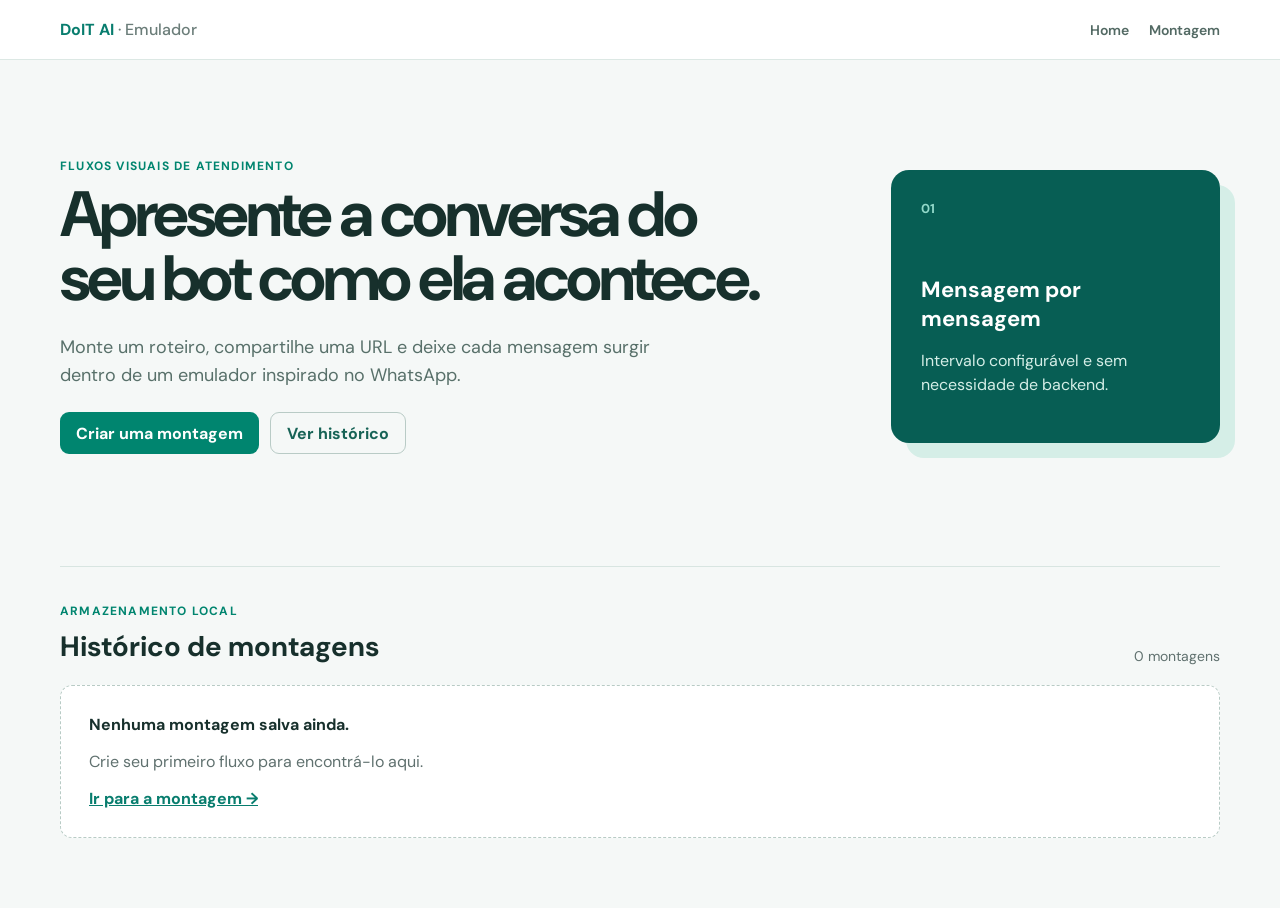
<file: index.html>
<!doctype html>
<html lang="pt-BR">
	<head>
		<meta charset="utf-8" />
		<meta name="viewport" content="width=device-width, initial-scale=1" />
		<meta name="text-scale" content="scale" />
		<link href="./_app/immutable/entry/start.DDHpzyag.js" rel="modulepreload">
		<link href="./_app/immutable/chunks/CJiAZaMF.js" rel="modulepreload">
		<link href="./_app/immutable/chunks/C7JF5p-E.js" rel="modulepreload">
		<link href="./_app/immutable/entry/app.DXl0p1dk.js" rel="modulepreload">
		<link href="./_app/immutable/chunks/xihTtKlq.js" rel="modulepreload">
		<link href="./_app/immutable/nodes/0.BCpzBcHv.js" rel="modulepreload">
		<link href="./_app/immutable/nodes/2.DpR984qJ.js" rel="modulepreload">
		<link href="./_app/immutable/chunks/DVZTTm5j.js" rel="modulepreload">
		<!--12qhfyh--><link rel="icon" href="data:image/svg+xml,%3csvg%20xmlns='http://www.w3.org/2000/svg'%20width='107'%20height='128'%20viewBox='0%200%20107%20128'%3e%3ctitle%3esvelte-logo%3c/title%3e%3cpath%20d='M94.157%2022.819c-10.4-14.885-30.94-19.297-45.792-9.835L22.282%2029.608A29.92%2029.92%200%200%200%208.764%2049.65a31.5%2031.5%200%200%200%203.108%2020.231%2030%2030%200%200%200-4.477%2011.183%2031.9%2031.9%200%200%200%205.448%2024.116c10.402%2014.887%2030.942%2019.297%2045.791%209.835l26.083-16.624A29.92%2029.92%200%200%200%2098.235%2078.35a31.53%2031.53%200%200%200-3.105-20.232%2030%2030%200%200%200%204.474-11.182%2031.88%2031.88%200%200%200-5.447-24.116'%20style='fill:%23ff3e00'/%3e%3cpath%20d='M45.817%20106.582a20.72%2020.72%200%200%201-22.237-8.243%2019.17%2019.17%200%200%201-3.277-14.503%2018%2018%200%200%201%20.624-2.435l.49-1.498%201.337.981a33.6%2033.6%200%200%200%2010.203%205.098l.97.294-.09.968a5.85%205.85%200%200%200%201.052%203.878%206.24%206.24%200%200%200%206.695%202.485%205.8%205.8%200%200%200%201.603-.704L69.27%2076.28a5.43%205.43%200%200%200%202.45-3.631%205.8%205.8%200%200%200-.987-4.371%206.24%206.24%200%200%200-6.698-2.487%205.7%205.7%200%200%200-1.6.704l-9.953%206.345a19%2019%200%200%201-5.296%202.326%2020.72%2020.72%200%200%201-22.237-8.243%2019.17%2019.17%200%200%201-3.277-14.502%2017.99%2017.99%200%200%201%208.13-12.052l26.081-16.623a19%2019%200%200%201%205.3-2.329%2020.72%2020.72%200%200%201%2022.237%208.243%2019.17%2019.17%200%200%201%203.277%2014.503%2018%2018%200%200%201-.624%202.435l-.49%201.498-1.337-.98a33.6%2033.6%200%200%200-10.203-5.1l-.97-.294.09-.968a5.86%205.86%200%200%200-1.052-3.878%206.24%206.24%200%200%200-6.696-2.485%205.8%205.8%200%200%200-1.602.704L37.73%2051.72a5.42%205.42%200%200%200-2.449%203.63%205.79%205.79%200%200%200%20.986%204.372%206.24%206.24%200%200%200%206.698%202.486%205.8%205.8%200%200%200%201.602-.704l9.952-6.342a19%2019%200%200%201%205.295-2.328%2020.72%2020.72%200%200%201%2022.237%208.242%2019.17%2019.17%200%200%201%203.277%2014.503%2018%2018%200%200%201-8.13%2012.053l-26.081%2016.622a19%2019%200%200%201-5.3%202.328'%20style='fill:%23fff'/%3e%3c/svg%3e"/> <meta name="description" content="Monte e apresente fluxos de atendimento em uma conversa visual."/><!----><!--1uha8ag--><!----><title>Home · Emulador WhatsApp</title>
		<link href="./_app/immutable/assets/0.lMu-Uh3k.css" rel="stylesheet">
		<link href="./_app/immutable/assets/2.Cvhc57wl.css" rel="stylesheet">
	</head>
	<body data-sveltekit-preload-data="hover">
		<div style="display: contents"><!--[--><!--[0--><!--[--><nav aria-label="Navegação principal" class="svelte-12qhfyh"><a class="brand svelte-12qhfyh" href=".">DoIT AI <span class="svelte-12qhfyh">· Emulador</span></a><div class="svelte-12qhfyh"><a href="." class="svelte-12qhfyh">Home</a><a href="./montagem" class="svelte-12qhfyh">Montagem</a></div></nav> <!--[--><main class="page"><section class="hero svelte-1uha8ag"><div><p class="eyebrow">Fluxos visuais de atendimento</p><h1 class="svelte-1uha8ag">Apresente a conversa do seu bot como ela acontece.</h1><p class="lead svelte-1uha8ag">Monte um roteiro, compartilhe uma URL e deixe cada mensagem surgir dentro de um emulador inspirado no WhatsApp.</p><div class="cta svelte-1uha8ag"><a class="button" href="./montagem">Criar uma montagem</a><a class="button secondary" href="#historico">Ver histórico</a></div></div><div class="preview-card svelte-1uha8ag"><span class="svelte-1uha8ag">01</span><strong class="svelte-1uha8ag">Mensagem por mensagem</strong><p class="svelte-1uha8ag">Intervalo configurável e sem necessidade de backend.</p></div></section><section id="historico" class="history svelte-1uha8ag"><div class="section-heading svelte-1uha8ag"><div><p class="eyebrow">Armazenamento local</p><h2 class="svelte-1uha8ag">Histórico de montagens</h2></div><span class="svelte-1uha8ag">0 montagens</span></div><!--[0--><div class="empty svelte-1uha8ag"><strong>Nenhuma montagem salva ainda.</strong><p class="svelte-1uha8ag">Crie seu primeiro fluxo para encontrá-lo aqui.</p><a href="./montagem" class="svelte-1uha8ag">Ir para a montagem →</a></div><!--]--></section></main><!--]--><!----><!--]--><!--]--> <!--[-1--><!--]--><!--]-->
			
			<script>
				{
					__sveltekit_nnsgj = {
						base: new URL(".", location).pathname.slice(0, -1),
						assets: "/wpp"
					};

					const element = document.currentScript.parentElement;

					Promise.all([
						import("./_app/immutable/entry/start.DDHpzyag.js"),
						import("./_app/immutable/entry/app.DXl0p1dk.js")
					]).then(([kit, app]) => {
						kit.start(app, element, {
							node_ids: [0, 2],
							data: [null,null],
							form: null,
							error: null
						});
					});
				}
			</script>
		</div>
	</body>
</html>
</file>
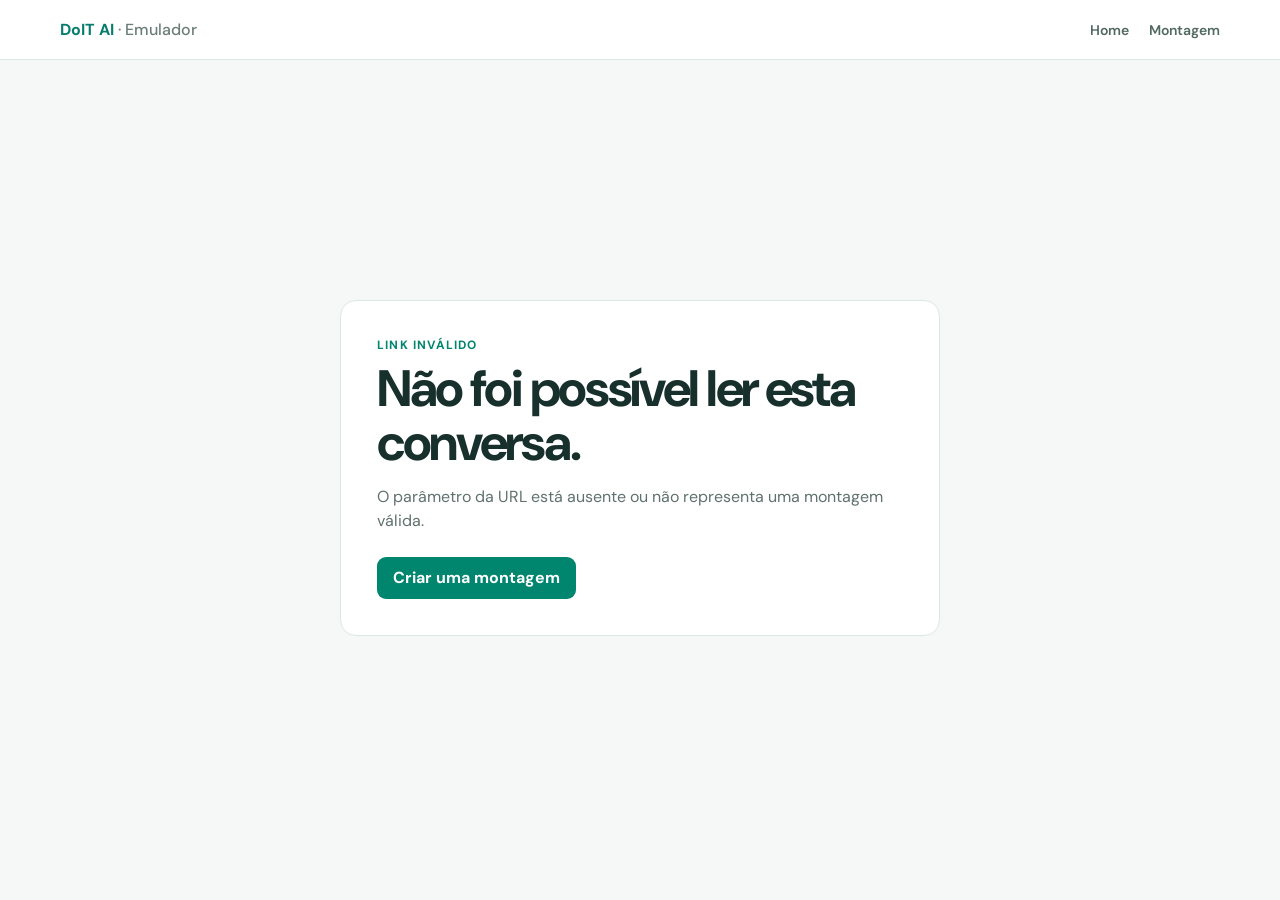
<file: visualizacao/index.html>
<!doctype html>
<html lang="pt-BR">
	<head>
		<meta charset="utf-8" />
		<meta name="viewport" content="width=device-width, initial-scale=1" />
		<meta name="text-scale" content="scale" />
		<link href="../_app/immutable/entry/start.DDHpzyag.js" rel="modulepreload">
		<link href="../_app/immutable/chunks/CJiAZaMF.js" rel="modulepreload">
		<link href="../_app/immutable/chunks/C7JF5p-E.js" rel="modulepreload">
		<link href="../_app/immutable/entry/app.DXl0p1dk.js" rel="modulepreload">
		<link href="../_app/immutable/chunks/xihTtKlq.js" rel="modulepreload">
		<link href="../_app/immutable/nodes/0.BCpzBcHv.js" rel="modulepreload">
		<link href="../_app/immutable/nodes/4.B-815Ekj.js" rel="modulepreload">
		<link href="../_app/immutable/chunks/BwSRQE6K.js" rel="modulepreload">
		<link href="../_app/immutable/chunks/DVZTTm5j.js" rel="modulepreload">
		<link href="../_app/immutable/chunks/BtOD6ADf.js" rel="modulepreload">
		<!--12qhfyh--><link rel="icon" href="data:image/svg+xml,%3csvg%20xmlns='http://www.w3.org/2000/svg'%20width='107'%20height='128'%20viewBox='0%200%20107%20128'%3e%3ctitle%3esvelte-logo%3c/title%3e%3cpath%20d='M94.157%2022.819c-10.4-14.885-30.94-19.297-45.792-9.835L22.282%2029.608A29.92%2029.92%200%200%200%208.764%2049.65a31.5%2031.5%200%200%200%203.108%2020.231%2030%2030%200%200%200-4.477%2011.183%2031.9%2031.9%200%200%200%205.448%2024.116c10.402%2014.887%2030.942%2019.297%2045.791%209.835l26.083-16.624A29.92%2029.92%200%200%200%2098.235%2078.35a31.53%2031.53%200%200%200-3.105-20.232%2030%2030%200%200%200%204.474-11.182%2031.88%2031.88%200%200%200-5.447-24.116'%20style='fill:%23ff3e00'/%3e%3cpath%20d='M45.817%20106.582a20.72%2020.72%200%200%201-22.237-8.243%2019.17%2019.17%200%200%201-3.277-14.503%2018%2018%200%200%201%20.624-2.435l.49-1.498%201.337.981a33.6%2033.6%200%200%200%2010.203%205.098l.97.294-.09.968a5.85%205.85%200%200%200%201.052%203.878%206.24%206.24%200%200%200%206.695%202.485%205.8%205.8%200%200%200%201.603-.704L69.27%2076.28a5.43%205.43%200%200%200%202.45-3.631%205.8%205.8%200%200%200-.987-4.371%206.24%206.24%200%200%200-6.698-2.487%205.7%205.7%200%200%200-1.6.704l-9.953%206.345a19%2019%200%200%201-5.296%202.326%2020.72%2020.72%200%200%201-22.237-8.243%2019.17%2019.17%200%200%201-3.277-14.502%2017.99%2017.99%200%200%201%208.13-12.052l26.081-16.623a19%2019%200%200%201%205.3-2.329%2020.72%2020.72%200%200%201%2022.237%208.243%2019.17%2019.17%200%200%201%203.277%2014.503%2018%2018%200%200%201-.624%202.435l-.49%201.498-1.337-.98a33.6%2033.6%200%200%200-10.203-5.1l-.97-.294.09-.968a5.86%205.86%200%200%200-1.052-3.878%206.24%206.24%200%200%200-6.696-2.485%205.8%205.8%200%200%200-1.602.704L37.73%2051.72a5.42%205.42%200%200%200-2.449%203.63%205.79%205.79%200%200%200%20.986%204.372%206.24%206.24%200%200%200%206.698%202.486%205.8%205.8%200%200%200%201.602-.704l9.952-6.342a19%2019%200%200%201%205.295-2.328%2020.72%2020.72%200%200%201%2022.237%208.242%2019.17%2019.17%200%200%201%203.277%2014.503%2018%2018%200%200%201-8.13%2012.053l-26.081%2016.622a19%2019%200%200%201-5.3%202.328'%20style='fill:%23fff'/%3e%3c/svg%3e"/> <meta name="description" content="Monte e apresente fluxos de atendimento em uma conversa visual."/><!----><!--1abqjuo--><!----><title>Visualização · Emulador WhatsApp</title>
		<link href="../_app/immutable/assets/0.lMu-Uh3k.css" rel="stylesheet">
		<link href="../_app/immutable/assets/ConversationPhone.CgrLCz0s.css" rel="stylesheet">
		<link href="../_app/immutable/assets/4.C9pRucs2.css" rel="stylesheet">
	</head>
	<body data-sveltekit-preload-data="hover">
		<div style="display: contents"><!--[--><!--[0--><!--[--><nav aria-label="Navegação principal" class="svelte-12qhfyh"><a class="brand svelte-12qhfyh" href="..">DoIT AI <span class="svelte-12qhfyh">· Emulador</span></a><div class="svelte-12qhfyh"><a href=".." class="svelte-12qhfyh">Home</a><a href="../montagem" class="svelte-12qhfyh">Montagem</a></div></nav> <!--[--><main class="page viewer svelte-1abqjuo"><!--[-1--><section class="invalid svelte-1abqjuo"><p class="eyebrow svelte-1abqjuo">Carregando conversa</p> <h1 class="svelte-1abqjuo">Preparando a visualização…</h1></section><!--]--></main><!--]--><!----><!--]--><!--]--> <!--[-1--><!--]--><!--]-->
			
			<script>
				{
					__sveltekit_nnsgj = {
						base: new URL("..", location).pathname.slice(0, -1),
						assets: "/wpp"
					};

					const element = document.currentScript.parentElement;

					Promise.all([
						import("../_app/immutable/entry/start.DDHpzyag.js"),
						import("../_app/immutable/entry/app.DXl0p1dk.js")
					]).then(([kit, app]) => {
						kit.start(app, element, {
							node_ids: [0, 4],
							data: [null,null],
							form: null,
							error: null
						});
					});
				}
			</script>
		</div>
	</body>
</html>
</file>
<file: _app/immutable/assets/0.lMu-Uh3k.css>
@import "https://fonts.googleapis.com/css2?family=DM+Sans:wght@400;500;600;700&display=swap";:root{color:#17302c;font-synthesis:none;background:#f5f8f7;font-family:DM Sans,system-ui,sans-serif}*{box-sizing:border-box}body{min-width:320px;margin:0}button,input,textarea{font:inherit}a{color:inherit}.page{width:min(1160px,100% - 40px);margin:0 auto;padding:46px 0 70px}.eyebrow{color:#00856f;letter-spacing:.1em;text-transform:uppercase;margin:0 0 9px;font-size:12px;font-weight:700}.button{color:#fff;cursor:pointer;background:#00856f;border:0;border-radius:9px;justify-content:center;align-items:center;min-height:42px;padding:0 16px;font-weight:700;text-decoration:none;display:inline-flex}.button.secondary{color:#176356;background:0 0;border:1px solid #b9cbc6}@media (width<=640px){.page{width:min(100% - 28px,1160px);padding-top:30px}}nav.svelte-12qhfyh{background:#fff;border-bottom:1px solid #dce8e4;justify-content:space-between;align-items:center;min-height:60px;padding:0 max(20px,50% - 580px);display:flex}.brand.svelte-12qhfyh{color:#087d6e;font-weight:700;text-decoration:none}.brand.svelte-12qhfyh span:where(.svelte-12qhfyh){color:#6b7d79;font-weight:500}nav.svelte-12qhfyh div:where(.svelte-12qhfyh){gap:20px;display:flex}nav.svelte-12qhfyh div:where(.svelte-12qhfyh) a:where(.svelte-12qhfyh){color:#526963;font-size:14px;font-weight:600;text-decoration:none}
</file>
<file: _app/immutable/assets/2.Cvhc57wl.css>
.hero.svelte-1uha8ag{grid-template-columns:1.4fr .6fr;align-items:center;gap:64px;min-height:400px;display:grid}.hero.svelte-1uha8ag h1:where(.svelte-1uha8ag){letter-spacing:-.055em;max-width:700px;margin:0;font-size:clamp(38px,5vw,64px);line-height:1}.lead.svelte-1uha8ag{color:#58706a;max-width:610px;margin:23px 0;font-size:18px;line-height:1.55}.cta.svelte-1uha8ag{flex-wrap:wrap;gap:11px;display:flex}.preview-card.svelte-1uha8ag{color:#fff;background:#075e54;border-radius:18px;padding:30px;box-shadow:15px 15px #d5eee7}.preview-card.svelte-1uha8ag span:where(.svelte-1uha8ag){color:#92d8c9;margin-bottom:58px;font-size:13px;font-weight:700;display:block}.preview-card.svelte-1uha8ag strong:where(.svelte-1uha8ag){font-size:22px;display:block}.preview-card.svelte-1uha8ag p:where(.svelte-1uha8ag){color:#d5eee7;line-height:1.5}.history.svelte-1uha8ag{border-top:1px solid #d8e5e1;margin-top:60px;padding-top:36px}.section-heading.svelte-1uha8ag{justify-content:space-between;align-items:end;margin-bottom:20px;display:flex}.section-heading.svelte-1uha8ag h2:where(.svelte-1uha8ag){margin:0;font-size:28px}.section-heading.svelte-1uha8ag>span:where(.svelte-1uha8ag){color:#60716f;font-size:14px}.empty.svelte-1uha8ag{background:#fff;border:1px dashed #b8cbc5;border-radius:12px;padding:28px}.empty.svelte-1uha8ag p:where(.svelte-1uha8ag){color:#60716f}.empty.svelte-1uha8ag a:where(.svelte-1uha8ag){color:#087d6e;font-weight:700}.history-list.svelte-1uha8ag{gap:10px;display:grid}.history-list.svelte-1uha8ag article:where(.svelte-1uha8ag){background:#fff;border:1px solid #e1ebe8;border-radius:11px;justify-content:space-between;align-items:center;gap:15px;padding:17px 19px;display:flex}.history-list.svelte-1uha8ag p:where(.svelte-1uha8ag){color:#60716f;margin:5px 0 0;font-size:13px}.item-actions.svelte-1uha8ag{align-items:center;gap:13px;display:flex}.item-actions.svelte-1uha8ag a:where(.svelte-1uha8ag){color:#087d6e;font-weight:700;text-decoration:none}.item-actions.svelte-1uha8ag button:where(.svelte-1uha8ag){color:#b42318;cursor:pointer;background:0 0;border:0}@media (width<=700px){.hero.svelte-1uha8ag{grid-template-columns:1fr;gap:32px}.preview-card.svelte-1uha8ag{width:min(100%,360px)}.history-list.svelte-1uha8ag article:where(.svelte-1uha8ag){flex-direction:column;align-items:flex-start}}
</file>
<file: _app/immutable/assets/ConversationPhone.CgrLCz0s.css>
.phone.svelte-h0g4xl{isolation:isolate;color:#111b21;background:#e7ddd2;border:10px solid #1f2933;border-radius:38px;width:min(100%,360px);height:640px;font-family:Arial,sans-serif;position:relative;overflow:hidden;box-shadow:0 28px 55px #17302c42}.speaker.svelte-h0g4xl{z-index:2;background:#52606d;border-radius:99px;width:68px;height:4px;position:absolute;top:7px;left:50%;transform:translate(-50%)}header.svelte-h0g4xl{color:#fff;background:#075e54;align-items:center;gap:10px;height:68px;padding:12px 12px 5px;display:flex}.back.svelte-h0g4xl{margin-top:5px;font-size:31px;line-height:1}.avatar.svelte-h0g4xl{color:#486260;background:#c8d6d4;border-radius:50%;place-items:center;width:38px;height:38px;font-size:13px;font-weight:700;display:grid}.contact.svelte-h0g4xl{flex:1;gap:2px;font-size:12px;display:grid}.contact.svelte-h0g4xl strong:where(.svelte-h0g4xl){font-size:15px}.contact.svelte-h0g4xl span:where(.svelte-h0g4xl){color:#d8efeb}.actions.svelte-h0g4xl{font-size:21px}main.svelte-h0g4xl{background-color:#e7ddd2;background-image:radial-gradient(#d7cec3 1px,#0000 1px);background-size:15px 15px;height:525px;padding:16px 12px 78px;overflow-y:auto}.date.svelte-h0g4xl{color:#667781;background:#fff3c9;border-radius:7px;width:max-content;margin:0 auto 13px;padding:6px 9px;font-size:10px;box-shadow:0 1px 1px #0002}.bubble.svelte-h0g4xl{white-space:pre-wrap;overflow-wrap:anywhere;background:#fff;border-radius:0 8px 8px;width:max-content;max-width:82%;margin:0 0 8px;padding:8px 8px 5px 9px;font-size:14px;line-height:1.35;animation:.25s ease-out svelte-h0g4xl-appear;box-shadow:0 1px 1px #0002}.outgoing.svelte-h0g4xl{background:#d9fdd3;border-radius:8px 0 8px 8px;margin-left:auto}.bubble.svelte-h0g4xl small:where(.svelte-h0g4xl){float:right;color:#667781;white-space:nowrap;margin:4px 0 0 9px;font-size:10px}.outgoing.svelte-h0g4xl small:where(.svelte-h0g4xl){color:#53a6ca}.empty.svelte-h0g4xl{text-align:center;color:#667781;font-size:13px}footer.svelte-h0g4xl{color:#54656f;background:#f0f2f5;align-items:center;gap:11px;height:47px;padding:5px 7px;font-size:22px;display:flex;position:absolute;bottom:0;left:0;right:0}.placeholder.svelte-h0g4xl{background:#fff;border-radius:20px;flex:1;padding:9px 12px;font-size:13px}footer.svelte-h0g4xl b:where(.svelte-h0g4xl){color:#fff;background:#00a884;border-radius:50%;place-items:center;width:36px;height:36px;font-size:15px;display:grid}@keyframes svelte-h0g4xl-appear{0%{opacity:0;transform:translateY(6px)}to{opacity:1;transform:none}}
</file>
<file: _app/immutable/assets/4.C9pRucs2.css>
.viewer.svelte-1abqjuo{place-items:center;min-height:calc(100vh - 60px);display:grid}.viewer.svelte-1abqjuo section:where(.svelte-1abqjuo){justify-content:center;align-items:center;gap:90px;width:100%;display:flex}.viewer-copy.svelte-1abqjuo{max-width:420px}.viewer.svelte-1abqjuo h1:where(.svelte-1abqjuo){letter-spacing:-.045em;margin:0;font-size:clamp(34px,4vw,52px);line-height:1.04}.viewer-copy.svelte-1abqjuo>p:where(.svelte-1abqjuo):not(.eyebrow):not(.progress){color:#60716f;font-size:16px;line-height:1.5}.controls.svelte-1abqjuo{flex-wrap:wrap;gap:9px;margin:25px 0;display:flex}.progress.svelte-1abqjuo{color:#60716f;font-size:13px}.invalid.svelte-1abqjuo{background:#fff;border:1px solid #dae7e3;border-radius:16px;max-width:600px;padding:36px;display:block!important}.invalid.svelte-1abqjuo p:where(.svelte-1abqjuo):not(.eyebrow){color:#60716f;margin-bottom:24px;line-height:1.5}@media (width<=760px){.viewer.svelte-1abqjuo section:where(.svelte-1abqjuo){flex-direction:column;gap:30px}.viewer-copy.svelte-1abqjuo{text-align:center}.controls.svelte-1abqjuo{justify-content:center}}@media (width<=480px){.viewer.svelte-1abqjuo{width:100%;padding:24px 0 0}.viewer.svelte-1abqjuo section:where(.svelte-1abqjuo){gap:24px}.viewer-copy.svelte-1abqjuo{width:100%;padding:0 18px}.viewer.svelte-1abqjuo .phone{width:100vw;max-width:none}}
</file>
